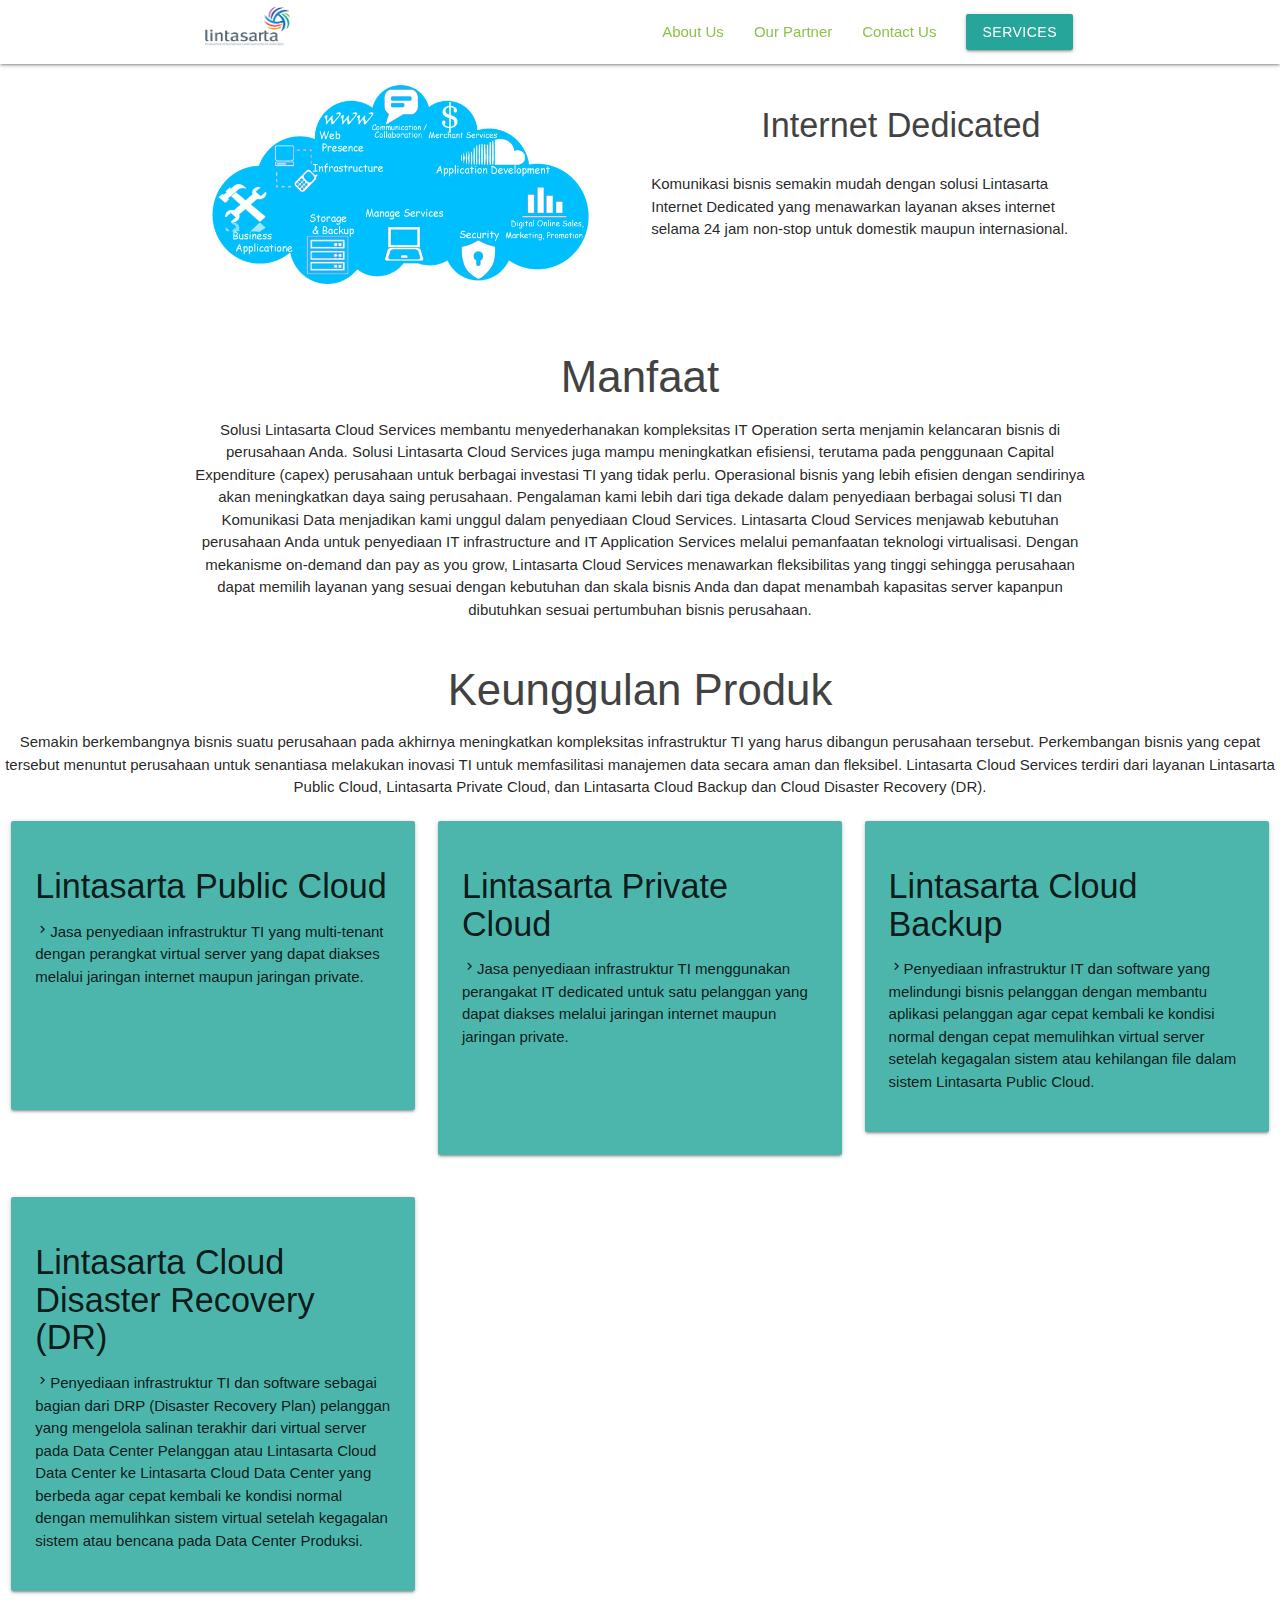
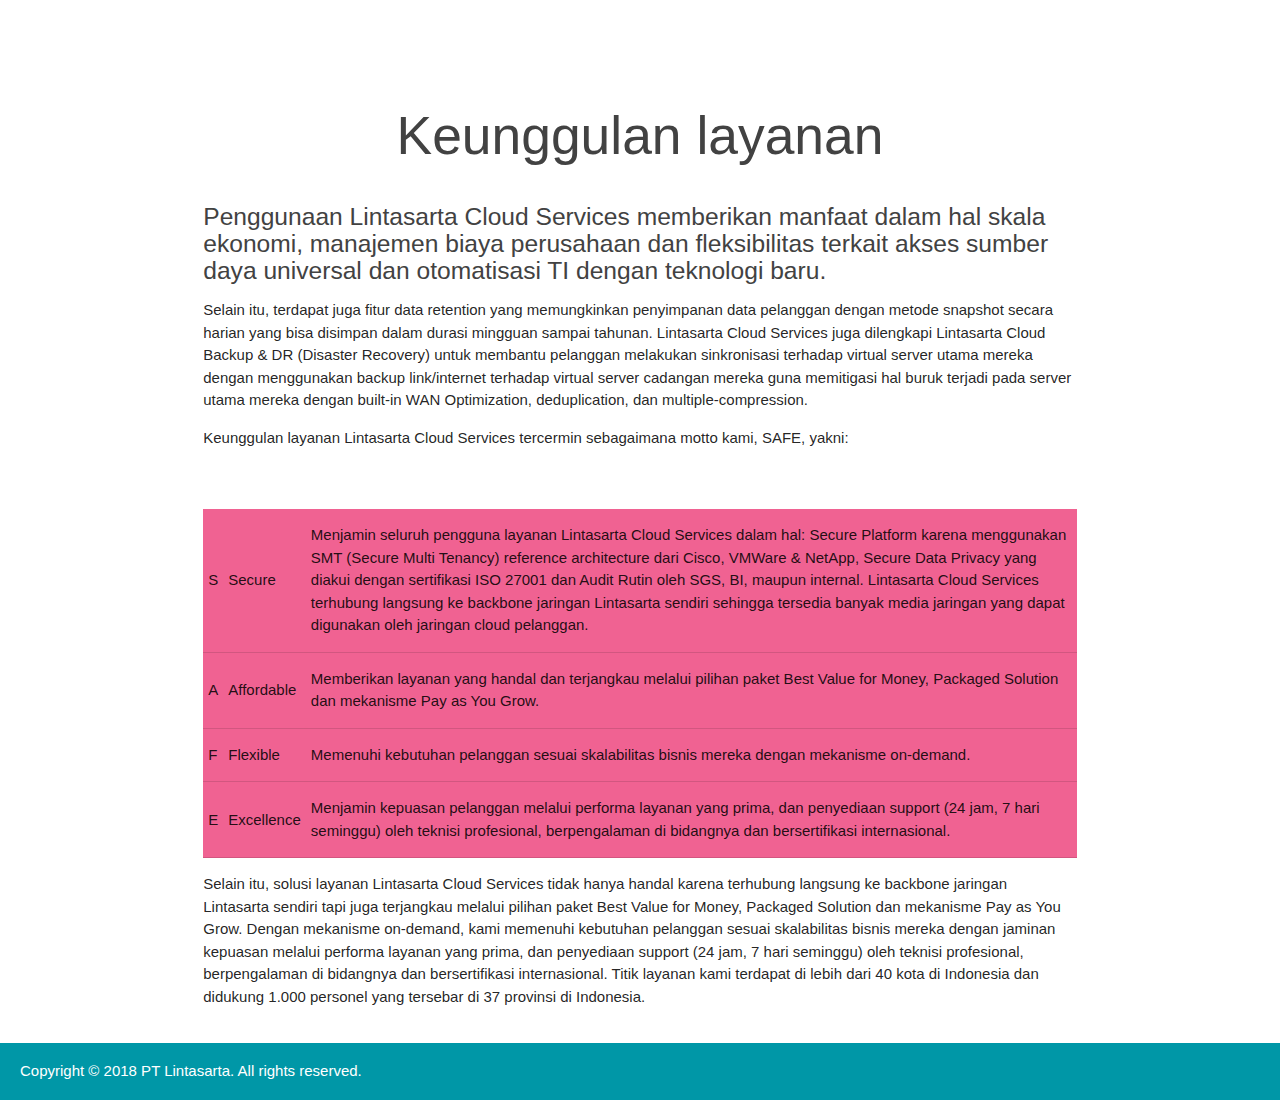
<file: cloud.html>
<!DOCTYPE html>
<html>
  <head>
      <!-- table css -->
      <style>
            table, th, td {
              border: 100px solid black;
              border-collapse: collapse;
              background-color: #f06292;
            }
            th, td {
              padding: 5px;
            }
            th {
              text-align: left;
            }
            </style>
    <!--Import Google Icon Font(harus koneksi ke internet)-->
    <link href="https://fonts.googleapis.com/icon?family=Material+Icons" rel="stylesheet">
    <!--Import materialize.css-->
    <link type="text/css" rel="stylesheet" href="css/materialize.min.css"  media="screen,projection"/>

    <!-- CSS -->
    <link rel="stylesheet" href="css/style.css">

    <!--Let browser know website is optimized for mobile-->
    <meta name="viewport" content="width=device-width, initial-scale=1.0"/>
    <!-- Add icon social media library -->
<link rel="stylesheet" href="https://cdnjs.cloudflare.com/ajax/libs/font-awesome/4.7.0/css/font-awesome.min.css">
  </head>

  <body>

    
    <!-- Navbar -->
    <div class="navbar-fixed">
        <nav class="white">
         <div class="container">
            <div class="nav-wrapper">
                <a href="index.html">
                <img src="img/logo2.jpeg" alt="Website Logo" id="brand-image">
                </a>
                <a href="#" data-target="mobile-nav" class="sidenav-trigger"><i class="material-icons">menu</i></a>
                <ul class="right hide-on-med-and-down">
                <li ><a href="index.html#about" class="light-green-text accent-3">About Us</a></li>
                <li><a href="index.html#clients" class="light-green-text accent-3">Our Partner</a></li>
                 <!-- Dropdown Trigger -->
  <a class='dropdown-trigger btn  ' href='#' data-target='dropdown1'>Services</a>

  <!-- Dropdown Structure -->
  <ul id='dropdown1' class='dropdown-content'>
    <li><a href="internet.html"><i class="material-icons">wifi</i> Lintasarta Internet</a></li>
    <li><a href="datacenter.html"><i class="material-icons">storage</i>Lintasarta Data Center</a></li>
    <li><a href="cloud.html"><i class="material-icons">cloud</i>Lintasarta Cloud Service</a></li>
    <li><a href="smartcity.html"><i class="material-icons">location_city</i>Lintasarta Smart City</a></li>
  </ul>
        
                <li><a href="index.html#contact" class="light-green-text accent-3">Contact Us</a></li>
                </ul>
            </div>
         </div>
        </nav>
    </div>

    <!-- sidenav -->
    <ul class="sidenav" id="mobile-nav">
        <li><a href="sass.html">About Us</a></li>
        <li><a href="badges.html">Clients</a></li>
        <li><a href="badges.html">Services</a></li>
        <li><a href="badges.html">Contact Us</a></li>
    </ul>

   

    <!-- Contact Us -->
    <section id="internet" class="internet">
      <div class="container">      
        <div class="row">
          <div class="col m6 s12 ">
            <img src="img/cloud.jpg" width="400px" height="200px" alt="internet" class="left">
          </div>

          <div class="col m6 s12" >
              <h4 class="light grey-text text-darken-3  " id="address" >Internet Dedicated</h4>
            <p class="right">Komunikasi bisnis semakin mudah dengan solusi Lintasarta Internet Dedicated yang menawarkan layanan akses internet selama 24 jam non-stop untuk domestik maupun internasional.</p>
          </div>
        </div>
      </div>
    </section>

    <h3 class="center light grey-text text-darken-3">Manfaat</h3>
    <div class="container">      
      <div class="row">
    <p style="text-align:center;">Solusi Lintasarta Cloud Services membantu menyederhanakan kompleksitas IT Operation serta menjamin kelancaran bisnis di perusahaan Anda.

        Solusi Lintasarta Cloud Services juga mampu meningkatkan efisiensi, terutama pada penggunaan Capital Expenditure (capex) perusahaan untuk berbagai investasi TI yang tidak perlu. Operasional bisnis yang lebih efisien dengan sendirinya akan meningkatkan daya saing perusahaan.
        
        Pengalaman kami lebih dari tiga dekade dalam penyediaan berbagai solusi TI dan Komunikasi Data menjadikan kami unggul dalam penyediaan Cloud Services.
        
        Lintasarta Cloud Services menjawab kebutuhan perusahaan Anda untuk penyediaan IT infrastructure and IT Application Services melalui pemanfaatan teknologi virtualisasi.
        
        Dengan mekanisme on-demand dan pay as you grow, Lintasarta Cloud Services menawarkan fleksibilitas yang tinggi sehingga perusahaan dapat memilih layanan yang sesuai dengan kebutuhan dan skala bisnis Anda dan dapat menambah kapasitas server kapanpun dibutuhkan sesuai pertumbuhan bisnis perusahaan.</p>
    </div>
  </div>

  <h3 class="center light grey-text text-darken-3">Keunggulan Produk</h3>
  <p class="center">Semakin berkembangnya bisnis suatu perusahaan pada akhirnya meningkatkan kompleksitas infrastruktur TI yang harus dibangun perusahaan tersebut. Perkembangan bisnis yang cepat tersebut menuntut perusahaan untuk senantiasa melakukan inovasi TI untuk memfasilitasi manajemen data secara aman dan fleksibel.

    Lintasarta Cloud Services terdiri dari layanan Lintasarta Public Cloud, Lintasarta Private Cloud, dan Lintasarta Cloud Backup dan Cloud Disaster Recovery (DR).</p>

  <!-- Paket Internet -->
  <div class="row">
    <div class="col s4">
        <div class="card-panel teal lighten-2">
     <h4>Lintasarta Public Cloud</h4>
     <p><i class="tiny material-icons">keyboard_arrow_right</i>Jasa penyediaan infrastruktur TI yang multi-tenant dengan perangkat virtual server yang dapat diakses melalui jaringan internet maupun jaringan private.</p>
    
      <br>
      <br>
      <br>
      <p></p>
    </div>
  </div>
    <div class="col s4">
        <div class="card-panel teal lighten-2">
      <h4>Lintasarta Private Cloud</h4>
     <p><i class="tiny material-icons">keyboard_arrow_right</i>Jasa penyediaan infrastruktur TI menggunakan perangakat IT dedicated untuk satu pelanggan yang dapat diakses melalui jaringan internet maupun jaringan private.</p>
    
     <br>
     <br>
     <br>   
    </div>
  </div>
    <div class="col s4">
        <div class="card-panel teal lighten-2">
      <h4>Lintasarta Cloud Backup</h4>
      <p><i class="tiny material-icons">keyboard_arrow_right</i>Penyediaan infrastruktur IT dan software yang melindungi bisnis pelanggan dengan membantu aplikasi pelanggan agar cepat kembali ke kondisi normal dengan cepat memulihkan virtual server setelah kegagalan sistem atau kehilangan file dalam sistem Lintasarta Public Cloud.</p>
      <p></p>
    </div>
    </div>

  </div>
  <!-- paket internet 2 -->
  <div class="row">
      <div class="col s4">
          <div class="card-panel teal lighten-2">
       <h4>Lintasarta Cloud Disaster Recovery (DR)</h4>
       <p><i class="tiny material-icons">keyboard_arrow_right</i>Penyediaan infrastruktur TI dan software sebagai bagian dari DRP (Disaster Recovery Plan) pelanggan yang mengelola salinan terakhir dari virtual server pada Data Center Pelanggan atau Lintasarta Cloud Data Center ke Lintasarta Cloud Data Center yang berbeda agar cepat kembali ke kondisi normal dengan memulihkan sistem virtual setelah kegagalan sistem atau bencana pada Data Center Produksi.</p>
      </div>
    </div>
     
    </div>
     </div>
     <br>
     <br>

     <h2 class=" light grey-text text-darken-3 center" >Keunggulan layanan</h2>
     
     <div class="container">      
        <div class="row">
          <div class="col m12 s12 ">
                <h5 class="grey-text text-darken-3 ">Penggunaan Lintasarta Cloud Services memberikan manfaat dalam hal skala ekonomi, manajemen biaya perusahaan dan fleksibilitas terkait akses sumber daya universal dan otomatisasi TI dengan teknologi baru.

                    </h5>
     <p>Selain itu, terdapat juga fitur data retention yang memungkinkan penyimpanan data pelanggan dengan metode snapshot secara harian yang bisa disimpan dalam durasi mingguan sampai tahunan. 
        Lintasarta Cloud Services juga dilengkapi Lintasarta Cloud Backup & DR (Disaster Recovery) untuk membantu pelanggan melakukan sinkronisasi terhadap virtual server utama mereka dengan menggunakan backup link/internet terhadap virtual server cadangan mereka guna memitigasi hal buruk terjadi pada server utama mereka dengan built-in WAN Optimization, deduplication, dan multiple-compression. 
        </p>
        <p>Keunggulan layanan Lintasarta Cloud Services tercermin sebagaimana motto kami, SAFE, yakni:</p>
       <br>
       <br>
        <table style="width:100%">
                <tr>
                  <td>S</td>
                  <td>Secure</td> 
                  <td>Menjamin seluruh pengguna layanan Lintasarta Cloud Services dalam hal: Secure Platform karena menggunakan SMT (Secure Multi Tenancy) reference architecture dari Cisco, VMWare & NetApp, Secure Data Privacy yang diakui dengan sertifikasi ISO 27001 dan Audit Rutin oleh SGS, BI, maupun internal. Lintasarta Cloud Services terhubung langsung ke backbone jaringan Lintasarta sendiri sehingga tersedia banyak media jaringan yang dapat digunakan oleh jaringan cloud pelanggan.</td>
                </tr>
                <tr>
                  <td>A</td>
                  <td>Affordable</td>
                  <td>Memberikan layanan yang handal dan terjangkau melalui pilihan paket Best Value for Money, Packaged Solution dan mekanisme Pay as You Grow.</td>
                </tr>
                <tr>
                  <td>F</td>
                  <td>Flexible</td>
                  <td>Memenuhi kebutuhan pelanggan sesuai skalabilitas bisnis mereka dengan mekanisme on-demand.</td>
                </tr>
                <tr>
                  <td>E</td>
                  <td>Excellence</td>
                  <td>Menjamin kepuasan pelanggan melalui performa layanan yang prima, dan penyediaan support (24 jam, 7 hari seminggu) oleh teknisi profesional, berpengalaman di bidangnya dan bersertifikasi internasional.</td>
                </tr>
              </table>

              <p>Selain itu, solusi layanan Lintasarta Cloud Services tidak hanya handal karena terhubung langsung ke backbone jaringan Lintasarta sendiri tapi juga terjangkau melalui pilihan paket Best Value for Money, Packaged Solution dan mekanisme Pay as You Grow.


                    Dengan mekanisme on-demand, kami memenuhi kebutuhan pelanggan sesuai skalabilitas bisnis mereka dengan jaminan kepuasan melalui performa layanan yang prima, dan penyediaan support (24 jam, 7 hari seminggu) oleh teknisi profesional, berpengalaman di bidangnya dan bersertifikasi internasional. Titik layanan kami terdapat di lebih dari 40 kota di Indonesia dan didukung 1.000 personel yang tersebar di 37 provinsi di Indonesia.</p>
    </div>
  </div>
</div>


    <!-- footer -->
    <footer class=" cyan darken-2 white white-text">
      <p id="copy">Copyright &copy;  2018 PT Lintasarta. All rights reserved.</p>
    </footer>

    <!--JavaScript at end of body for optimized loading-->
    <script type="text/javascript" src="js/materialize.min.js"></script>
    <script>
    const sideNav = document.querySelectorAll('.sidenav');
    M.Sidenav.init(sideNav);


    const drop = document.querySelectorAll('.dropdown-trigger')
    M.Dropdown.init(drop,{
      autoTrigger: true,
      closeOnClick: true,
      hover: true,
      outDuration: 900,
      inDuration: 800,
      constrainWidth: true
    });

    
    </script>

  </body>
</html>
</file>
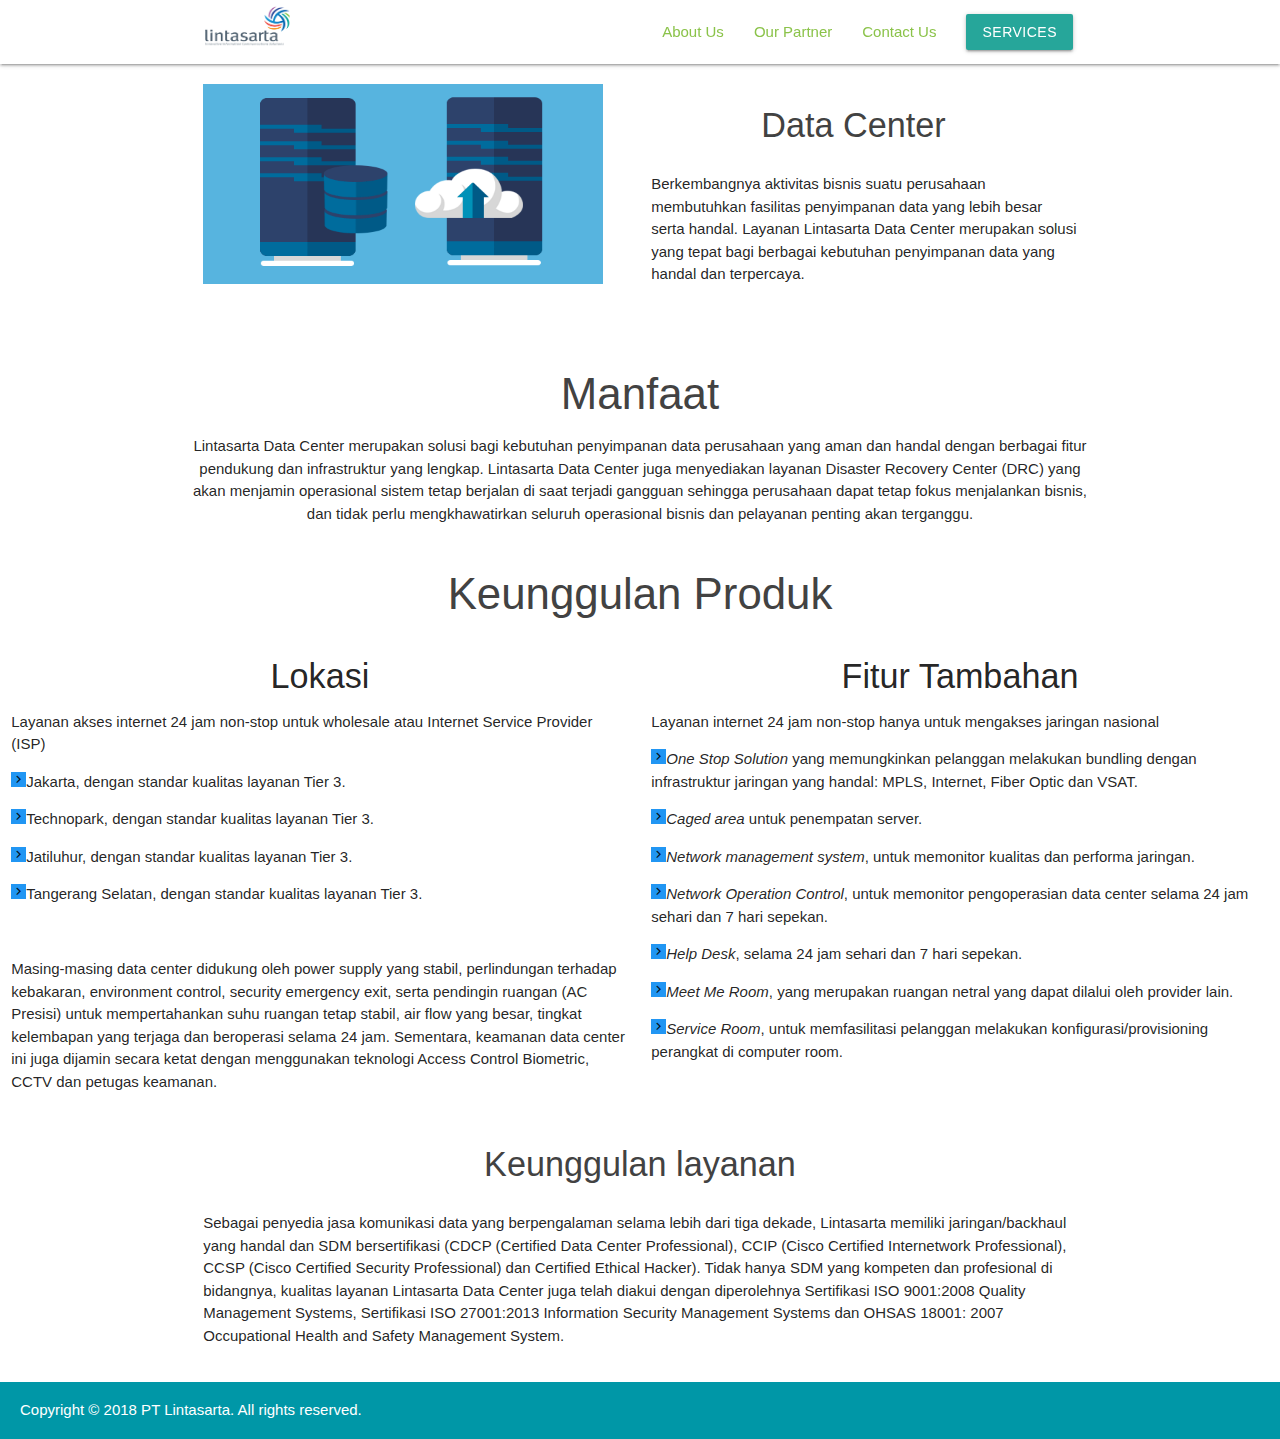
<file: datacenter.html>
<!DOCTYPE html>
<html>
  <head>
    <!--Import Google Icon Font(harus koneksi ke internet)-->
    <link href="https://fonts.googleapis.com/icon?family=Material+Icons" rel="stylesheet">
    <!--Import materialize.css-->
    <link type="text/css" rel="stylesheet" href="css/materialize.min.css"  media="screen,projection"/>

    <!-- CSS -->
    <link rel="stylesheet" href="css/style.css">

    <!--Let browser know website is optimized for mobile-->
    <meta name="viewport" content="width=device-width, initial-scale=1.0"/>
    <!-- Add icon social media library -->
<link rel="stylesheet" href="https://cdnjs.cloudflare.com/ajax/libs/font-awesome/4.7.0/css/font-awesome.min.css">
  </head>

  <body>

    
    <!-- Navbar -->
    <div class="navbar-fixed">
        <nav class="white">
         <div class="container">
            <div class="nav-wrapper">
                <a href="index.html">
                <img src="img/logo2.jpeg" alt="Website Logo" id="brand-image">
                </a>
                <a href="#" data-target="mobile-nav" class="sidenav-trigger"><i class="material-icons">menu</i></a>
                <ul class="right hide-on-med-and-down">
                <li ><a href="index.html#about" class="light-green-text accent-3">About Us</a></li>
                <li><a href="index.html#clients" class="light-green-text accent-3">Our Partner</a></li>
                 <!-- Dropdown Trigger -->
  <a class='dropdown-trigger btn  ' href='#' data-target='dropdown1'>Services</a>

  <!-- Dropdown Structure -->
  <ul id='dropdown1' class='dropdown-content'>
    <li><a href="internet.html"><i class="material-icons">wifi</i> Lintasarta Internet</a></li>
    <li><a href="datacenter.html"><i class="material-icons">storage</i>Lintasarta Data Center</a></li>
    <li><a href="cloud.html"><i class="material-icons">cloud</i>Lintasarta Cloud Service</a></li>
    <li><a href="smartcity.html"><i class="material-icons">location_city</i>Lintasarta Smart City</a></li>
  </ul>
        
                <li><a href="index.html#contact" class="light-green-text accent-3">Contact Us</a></li>
                </ul>
            </div>
         </div>
        </nav>
    </div>

    <!-- sidenav -->
    <ul class="sidenav" id="mobile-nav">
        <li><a href="sass.html">About Us</a></li>
        <li><a href="badges.html">Clients</a></li>
        <li><a href="badges.html">Services</a></li>
        <li><a href="badges.html">Contact Us</a></li>
    </ul>

   

    <!-- Contact Us -->
    <section id="internet" class="internet">
      <div class="container">      
        <div class="row">
          <div class="col m6 s12 ">
            <img src="img/datacenter.png" width="400px" height="200px" alt="internet" class="left">
          </div>

          <div class="col m6 s12" >
              <h4 class="light grey-text text-darken-3  " id="address" >Data Center</h4>
            <p class="right">Berkembangnya aktivitas bisnis suatu perusahaan membutuhkan fasilitas penyimpanan data yang lebih besar serta handal. Layanan Lintasarta Data Center merupakan solusi yang tepat bagi berbagai kebutuhan penyimpanan data yang handal dan terpercaya.</p>
          </div>
        </div>
      </div>
    </section>

    <h3 class="center light grey-text text-darken-3">Manfaat</h3>
    <div class="container">      
      <div class="row">
    <p style="text-align:center;">Lintasarta Data Center merupakan solusi bagi kebutuhan penyimpanan data perusahaan yang aman dan handal dengan berbagai fitur pendukung dan infrastruktur yang lengkap.

        Lintasarta Data Center juga menyediakan layanan Disaster Recovery Center (DRC) yang akan menjamin operasional sistem tetap berjalan di saat terjadi gangguan sehingga perusahaan dapat tetap fokus menjalankan bisnis, dan tidak perlu mengkhawatirkan seluruh operasional bisnis dan pelayanan penting akan terganggu.</p>
    </div>
  </div>

  <h3 class="center light grey-text text-darken-3">Keunggulan Produk</h3>
    

  <!-- Paket Internet -->
  <div class="row">
    <div class="col s6">
        
     <h4 class="center">Lokasi</h4>
     <p>Layanan akses internet 24 jam non-stop untuk wholesale atau Internet Service Provider (ISP)</p>
     <p><i class="tiny material-icons blue">keyboard_arrow_right</i>Jakarta, dengan standar kualitas layanan Tier 3.</p>
     <p><i class="tiny material-icons blue">keyboard_arrow_right</i>Technopark, dengan standar kualitas layanan Tier 3.</p>
     <p><i class="tiny material-icons blue">keyboard_arrow_right</i>Jatiluhur, dengan standar kualitas layanan Tier 3.</p>
     <p><i class="tiny material-icons blue">keyboard_arrow_right</i>Tangerang Selatan, dengan standar kualitas layanan Tier 3.</p> 
     <br>
      <p>Masing-masing data center didukung oleh power supply yang stabil, perlindungan terhadap kebakaran, environment control, security emergency exit, serta pendingin ruangan (AC Presisi) untuk mempertahankan suhu ruangan tetap stabil, air flow yang besar, tingkat kelembapan yang terjaga dan beroperasi selama 24 jam.

        Sementara, keamanan data center ini juga dijamin secara ketat dengan menggunakan teknologi Access Control Biometric, CCTV dan petugas keamanan.</p>
    
  </div>
    <div class="col s6">
       
      <h4 class="center">Fitur Tambahan</h4>
     <p>Layanan internet 24 jam non-stop hanya untuk mengakses jaringan nasional</p>
     <p><i class="tiny material-icons blue">keyboard_arrow_right</i><i>One Stop Solution</i> yang memungkinkan pelanggan melakukan bundling dengan infrastruktur jaringan yang handal: MPLS, Internet, Fiber Optic dan VSAT.</p>
     <p><i class="tiny material-icons blue">keyboard_arrow_right</i><i>Caged area</i> untuk penempatan server.</p>
     <p><i class="tiny material-icons blue">keyboard_arrow_right</i><i>Network management system</i>, untuk memonitor kualitas dan performa jaringan.</p>
     <p><i class="tiny material-icons blue">keyboard_arrow_right</i><i>Network Operation Control</i>, untuk memonitor pengoperasian data center selama 24 jam sehari dan 7 hari sepekan.</p>
     <p><i class="tiny material-icons blue">keyboard_arrow_right</i><i>Help Desk</i>, selama 24 jam sehari dan 7 hari sepekan.</p>
     <p><i class="tiny material-icons blue">keyboard_arrow_right</i><i>Meet Me Room</i>, yang merupakan ruangan netral yang dapat dilalui oleh provider lain.</p>
     <p><i class="tiny material-icons blue">keyboard_arrow_right</i><i>Service Room</i>, untuk memfasilitasi pelanggan melakukan konfigurasi/provisioning perangkat di computer room.</p>


     <br>
     <br>   
    
  </div>
    </div>
  
     </div>

     <h4 class=" light grey-text text-darken-3 center" >Keunggulan layanan</h4>
     <div class="container">      
        <div class="row">
          <div class="col m12 s12 ">
    <p>Sebagai penyedia jasa komunikasi data yang berpengalaman selama lebih dari tiga dekade, Lintasarta memiliki jaringan/backhaul yang handal dan SDM bersertifikasi (CDCP (Certified Data Center Professional), CCIP (Cisco Certified Internetwork Professional), CCSP (Cisco Certified Security Professional) dan Certified Ethical Hacker). 

        Tidak hanya SDM yang kompeten dan profesional di bidangnya, kualitas layanan Lintasarta Data Center juga telah diakui dengan diperolehnya Sertifikasi ISO 9001:2008 Quality Management Systems, Sertifikasi ISO 27001:2013 Information Security Management Systems dan OHSAS 18001: 2007 Occupational Health and Safety Management System.</p>
    </div>
  </div>
</div>


    <!-- footer -->
    <footer class=" cyan darken-2 white white-text">
      <p id="copy">Copyright &copy;  2018 PT Lintasarta. All rights reserved.</p>
    </footer>

    <!--JavaScript at end of body for optimized loading-->
    <script type="text/javascript" src="js/materialize.min.js"></script>
    <script>
    const sideNav = document.querySelectorAll('.sidenav');
    M.Sidenav.init(sideNav);


    const drop = document.querySelectorAll('.dropdown-trigger')
    M.Dropdown.init(drop,{
      autoTrigger: true,
      closeOnClick: true,
      hover: true,
      outDuration: 900,
      inDuration: 800,
      constrainWidth: true
    });

    
    </script>

  </body>
</html>
</file>
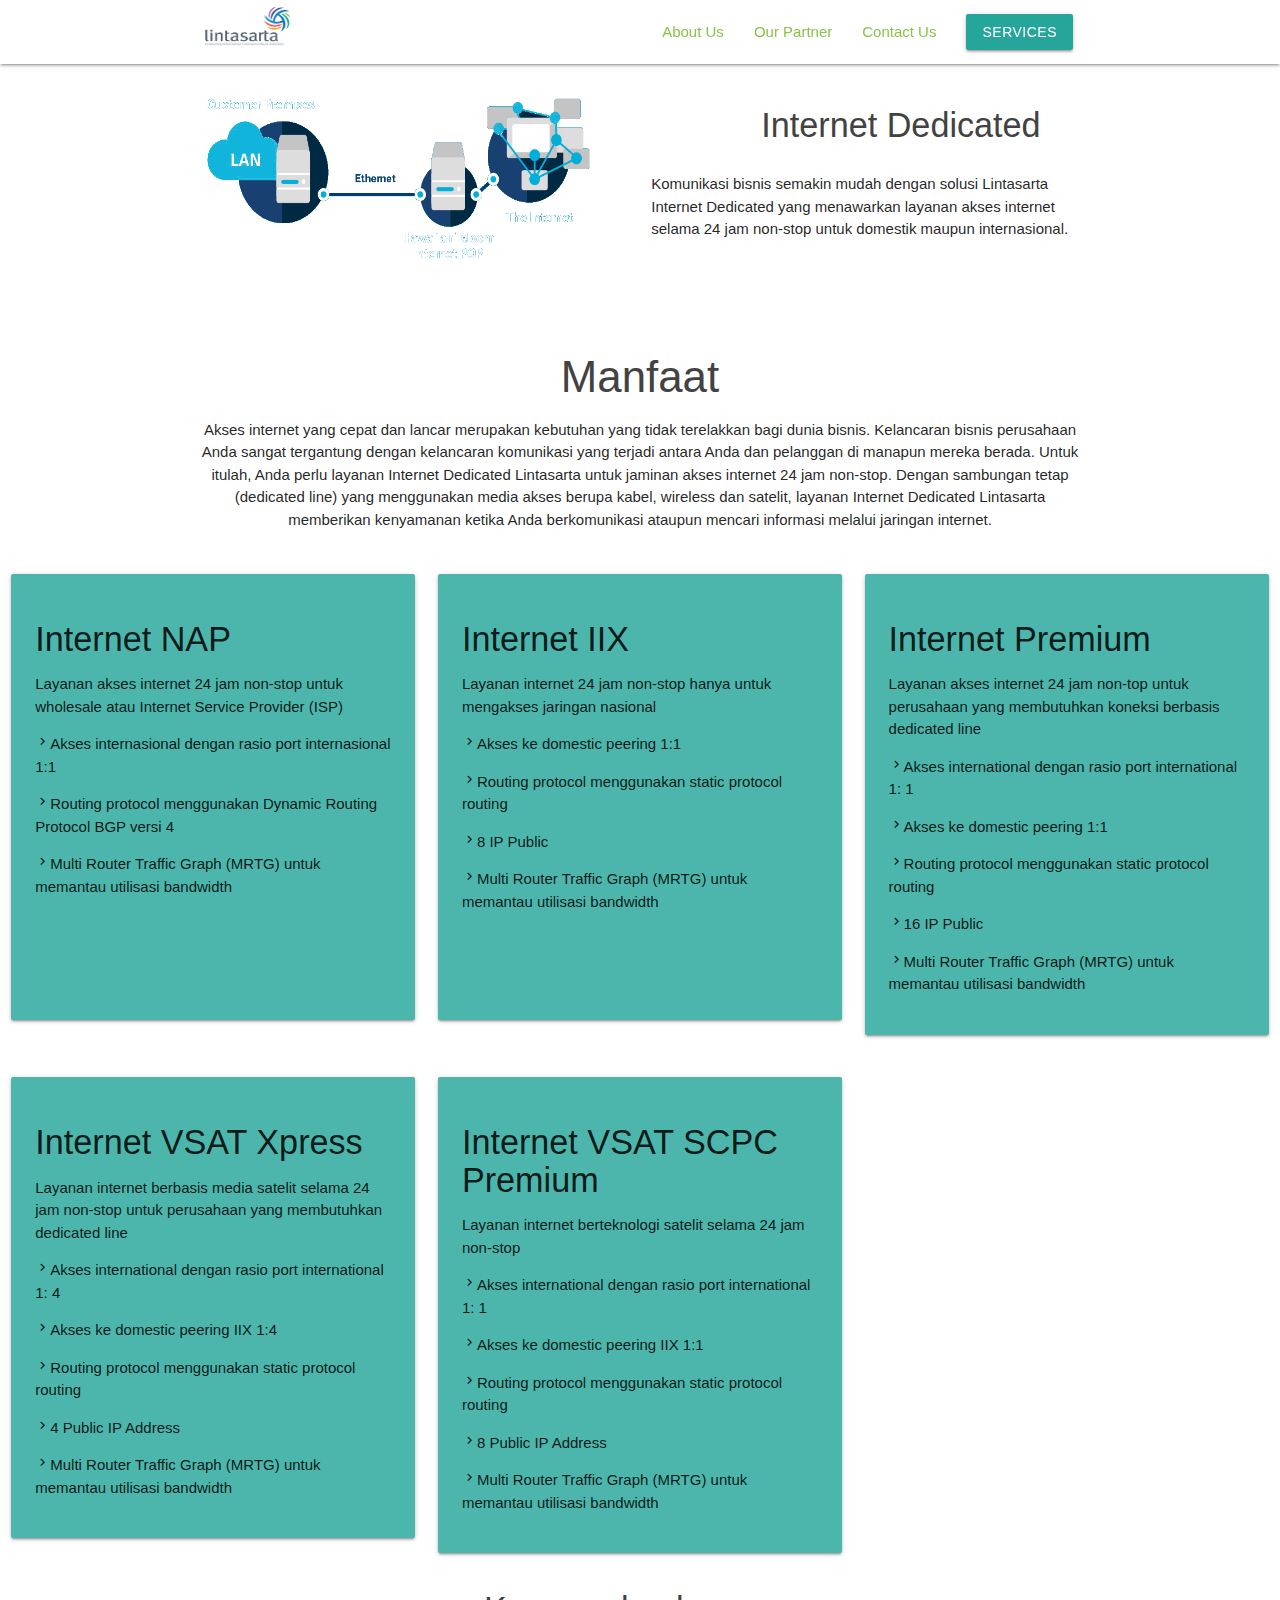
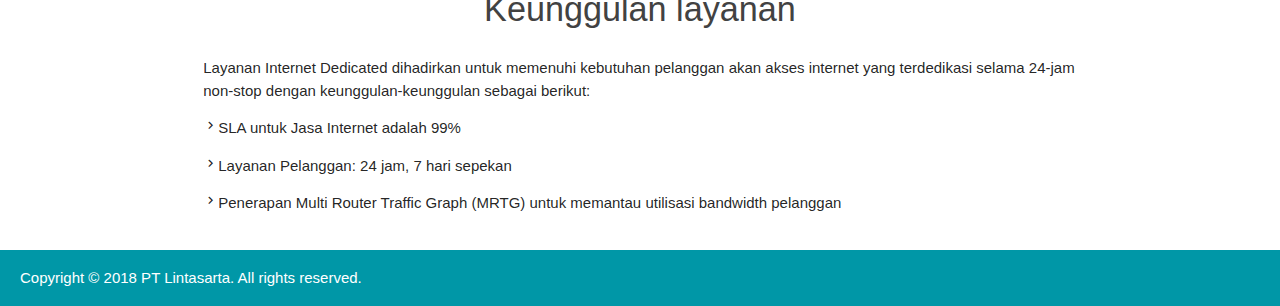
<file: internet.html>
<!DOCTYPE html>
<html>
  <head>
    <!--Import Google Icon Font(harus koneksi ke internet)-->
    <link href="https://fonts.googleapis.com/icon?family=Material+Icons" rel="stylesheet">
    <!--Import materialize.css-->
    <link type="text/css" rel="stylesheet" href="css/materialize.min.css"  media="screen,projection"/>

    <!-- CSS -->
    <link rel="stylesheet" href="css/style.css">

    <!--Let browser know website is optimized for mobile-->
    <meta name="viewport" content="width=device-width, initial-scale=1.0"/>
    <!-- Add icon social media library -->
<link rel="stylesheet" href="https://cdnjs.cloudflare.com/ajax/libs/font-awesome/4.7.0/css/font-awesome.min.css">
  </head>

  <body>

    
    <!-- Navbar -->
    <div class="navbar-fixed">
        <nav class="white">
         <div class="container">
            <div class="nav-wrapper">
                <a href="index.html">
                <img src="img/logo2.jpeg" alt="Website Logo" id="brand-image">
                </a>
                <a href="#" data-target="mobile-nav" class="sidenav-trigger"><i class="material-icons">menu</i></a>
                <ul class="right hide-on-med-and-down">
                <li ><a href="index.html#about" class="light-green-text accent-3">About Us</a></li>
                <li><a href="index.html#clients" class="light-green-text accent-3">Our Partner</a></li>
                 <!-- Dropdown Trigger -->
  <a class='dropdown-trigger btn  ' href='#' data-target='dropdown1'>Services</a>

  <!-- Dropdown Structure -->
  <ul id='dropdown1' class='dropdown-content'>
    <li><a href="internet.html"><i class="material-icons">wifi</i> Lintasarta Internet</a></li>
    <li><a href="datacenter.html"><i class="material-icons">storage</i>Lintasarta Data Center</a></li>
    <li><a href="cloud.html"><i class="material-icons">cloud</i>Lintasarta Cloud Service</a></li>
    <li><a href="smartcity.html"><i class="material-icons">location_city</i>Lintasarta Smart City</a></li>
  </ul>
        
                <li><a href="index.html#contact" class="light-green-text accent-3">Contact Us</a></li>
                </ul>
            </div>
         </div>
        </nav>
    </div>

    <!-- sidenav -->
    <ul class="sidenav" id="mobile-nav">
        <li><a href="sass.html">About Us</a></li>
        <li><a href="badges.html">Clients</a></li>
        <li><a href="badges.html">Services</a></li>
        <li><a href="badges.html">Contact Us</a></li>
    </ul>

   

    <!-- Contact Us -->
    <section id="internet" class="internet">
      <div class="container">      
        <div class="row">
          <div class="col m6 s12 ">
            <img src="img/internet.jpg" width="400px" height="200px" alt="internet" class="left">
          </div>

          <div class="col m6 s12" >
              <h4 class="light grey-text text-darken-3  " id="address" >Internet Dedicated</h4>
            <p class="right">Komunikasi bisnis semakin mudah dengan solusi Lintasarta Internet Dedicated yang menawarkan layanan akses internet selama 24 jam non-stop untuk domestik maupun internasional.</p>
          </div>
        </div>
      </div>
    </section>

    <h3 class="center light grey-text text-darken-3">Manfaat</h3>
    <div class="container">      
      <div class="row">
    <p style="text-align:center;">Akses internet yang cepat dan lancar merupakan kebutuhan yang tidak terelakkan bagi dunia bisnis.
     Kelancaran bisnis perusahaan Anda sangat tergantung dengan kelancaran komunikasi yang terjadi antara Anda dan pelanggan di manapun mereka berada. 
      Untuk itulah, Anda perlu layanan Internet Dedicated Lintasarta untuk jaminan akses internet 24 jam non-stop.
      Dengan sambungan tetap (dedicated line) yang menggunakan media akses berupa kabel, wireless dan satelit, layanan Internet Dedicated Lintasarta memberikan kenyamanan ketika Anda berkomunikasi ataupun mencari informasi melalui jaringan internet.</p>
    </div>
  </div>

  <!-- Paket Internet -->
  <div class="row">
    <div class="col s4">
        <div class="card-panel teal lighten-2">
     <h4>Internet NAP</h4>
     <p>Layanan akses internet 24 jam non-stop untuk wholesale atau Internet Service Provider (ISP)</p>
     <p><i class="tiny material-icons">keyboard_arrow_right</i>Akses internasional dengan rasio port internasional 1:1</p>
     <p><i class="tiny material-icons">keyboard_arrow_right</i>Routing protocol menggunakan Dynamic Routing Protocol BGP versi 4</p>
     <p><i class="tiny material-icons">keyboard_arrow_right</i>Multi Router Traffic Graph (MRTG) untuk memantau utilisasi bandwidth</p>
      <br>
      <br>
      <br>
      <p></p>
    </div>
  </div>
    <div class="col s4">
        <div class="card-panel teal lighten-2">
      <h4>Internet IIX</h4>
     <p>Layanan internet 24 jam non-stop hanya untuk mengakses jaringan nasional</p>
     <p><i class="tiny material-icons">keyboard_arrow_right</i>Akses ke domestic peering 1:1</p>
     <p><i class="tiny material-icons">keyboard_arrow_right</i>Routing protocol menggunakan static protocol routing</p>
     <p><i class="tiny material-icons">keyboard_arrow_right</i>8 IP Public</p>
     <p><i class="tiny material-icons">keyboard_arrow_right</i>Multi Router Traffic Graph (MRTG) untuk memantau utilisasi bandwidth</p>
     <br>
     <br>
     <br>   
    </div>
  </div>
    <div class="col s4">
        <div class="card-panel teal lighten-2">
      <h4>Internet Premium</h4>
      <p>Layanan akses internet 24 jam non-top untuk perusahaan yang membutuhkan koneksi berbasis dedicated line</p>
      <p><i class="tiny material-icons">keyboard_arrow_right</i>Akses international dengan rasio port international 1: 1</p>
      <p><i class="tiny material-icons">keyboard_arrow_right</i>Akses ke domestic peering 1:1</p>
      <p><i class="tiny material-icons">keyboard_arrow_right</i>Routing protocol menggunakan static protocol routing</p>
      <p><i class="tiny material-icons">keyboard_arrow_right</i>16 IP Public</p>
      <p><i class="tiny material-icons">keyboard_arrow_right</i>Multi Router Traffic Graph (MRTG) untuk memantau utilisasi bandwidth</p>
      <p></p>
    </div>
    </div>

  </div>
  <!-- paket internet 2 -->
  <div class="row">
      <div class="col s4">
          <div class="card-panel teal lighten-2">
       <h4>Internet VSAT Xpress</h4>
       <p>Layanan internet berbasis media satelit selama 24 jam non-stop untuk perusahaan yang membutuhkan dedicated line</p>
       <p><i class="tiny material-icons">keyboard_arrow_right</i>Akses international dengan rasio port international 1: 4</p>
       <p><i class="tiny material-icons">keyboard_arrow_right</i>Akses ke domestic peering  IIX 1:4</p>
       <p><i class="tiny material-icons">keyboard_arrow_right</i>Routing protocol menggunakan static protocol routing</p>
       <p><i class="tiny material-icons">keyboard_arrow_right</i>4 Public IP Address</p>
       <p><i class="tiny material-icons">keyboard_arrow_right</i>Multi Router Traffic Graph (MRTG) untuk memantau utilisasi bandwidth</p>
      </div>
    </div>
      <div class="col s4">
          <div class="card-panel teal lighten-2">
        <h4>Internet VSAT SCPC Premium</h4>
       <p>Layanan internet berteknologi satelit selama 24 jam non-stop</p>
       <p><i class="tiny material-icons">keyboard_arrow_right</i>Akses international dengan rasio port international 1: 1</p>
       <p><i class="tiny material-icons">keyboard_arrow_right</i>Akses ke domestic peering  IIX 1:1</p>
       <p><i class="tiny material-icons">keyboard_arrow_right</i>Routing protocol menggunakan static protocol routing</p>
       <p><i class="tiny material-icons">keyboard_arrow_right</i>8 Public IP Address</p>
       <p><i class="tiny material-icons">keyboard_arrow_right</i>Multi Router Traffic Graph (MRTG) untuk memantau utilisasi bandwidth</p>
            
      </div>
    </div>
     </div>

     <h4 class=" light grey-text text-darken-3 center" >Keunggulan layanan</h4>
     <div class="container">      
        <div class="row">
          <div class="col m12 s12 ">
     <p>Layanan Internet Dedicated dihadirkan untuk memenuhi kebutuhan pelanggan akan akses internet yang terdedikasi selama 24-jam non-stop dengan keunggulan-keunggulan sebagai berikut:</p>
     <p><i class="tiny material-icons">keyboard_arrow_right</i>SLA untuk Jasa Internet adalah 99%</p>
     <p><i class="tiny material-icons">keyboard_arrow_right</i>Layanan Pelanggan: 24 jam, 7 hari sepekan</p>
     <p><i class="tiny material-icons">keyboard_arrow_right</i>Penerapan Multi Router Traffic Graph (MRTG) untuk memantau utilisasi bandwidth pelanggan</p>
    </div>
  </div>
</div>


    <!-- footer -->
    <footer class=" cyan darken-2 white white-text">
      <p id="copy">Copyright &copy;  2018 PT Lintasarta. All rights reserved.</p>
    </footer>

    <!--JavaScript at end of body for optimized loading-->
    <script type="text/javascript" src="js/materialize.min.js"></script>
    <script>
    const sideNav = document.querySelectorAll('.sidenav');
    M.Sidenav.init(sideNav);


    const drop = document.querySelectorAll('.dropdown-trigger')
    M.Dropdown.init(drop,{
      autoTrigger: true,
      closeOnClick: true,
      hover: true,
      outDuration: 900,
      inDuration: 800,
      constrainWidth: true
    });

    
    </script>

  </body>
</html>
</file>
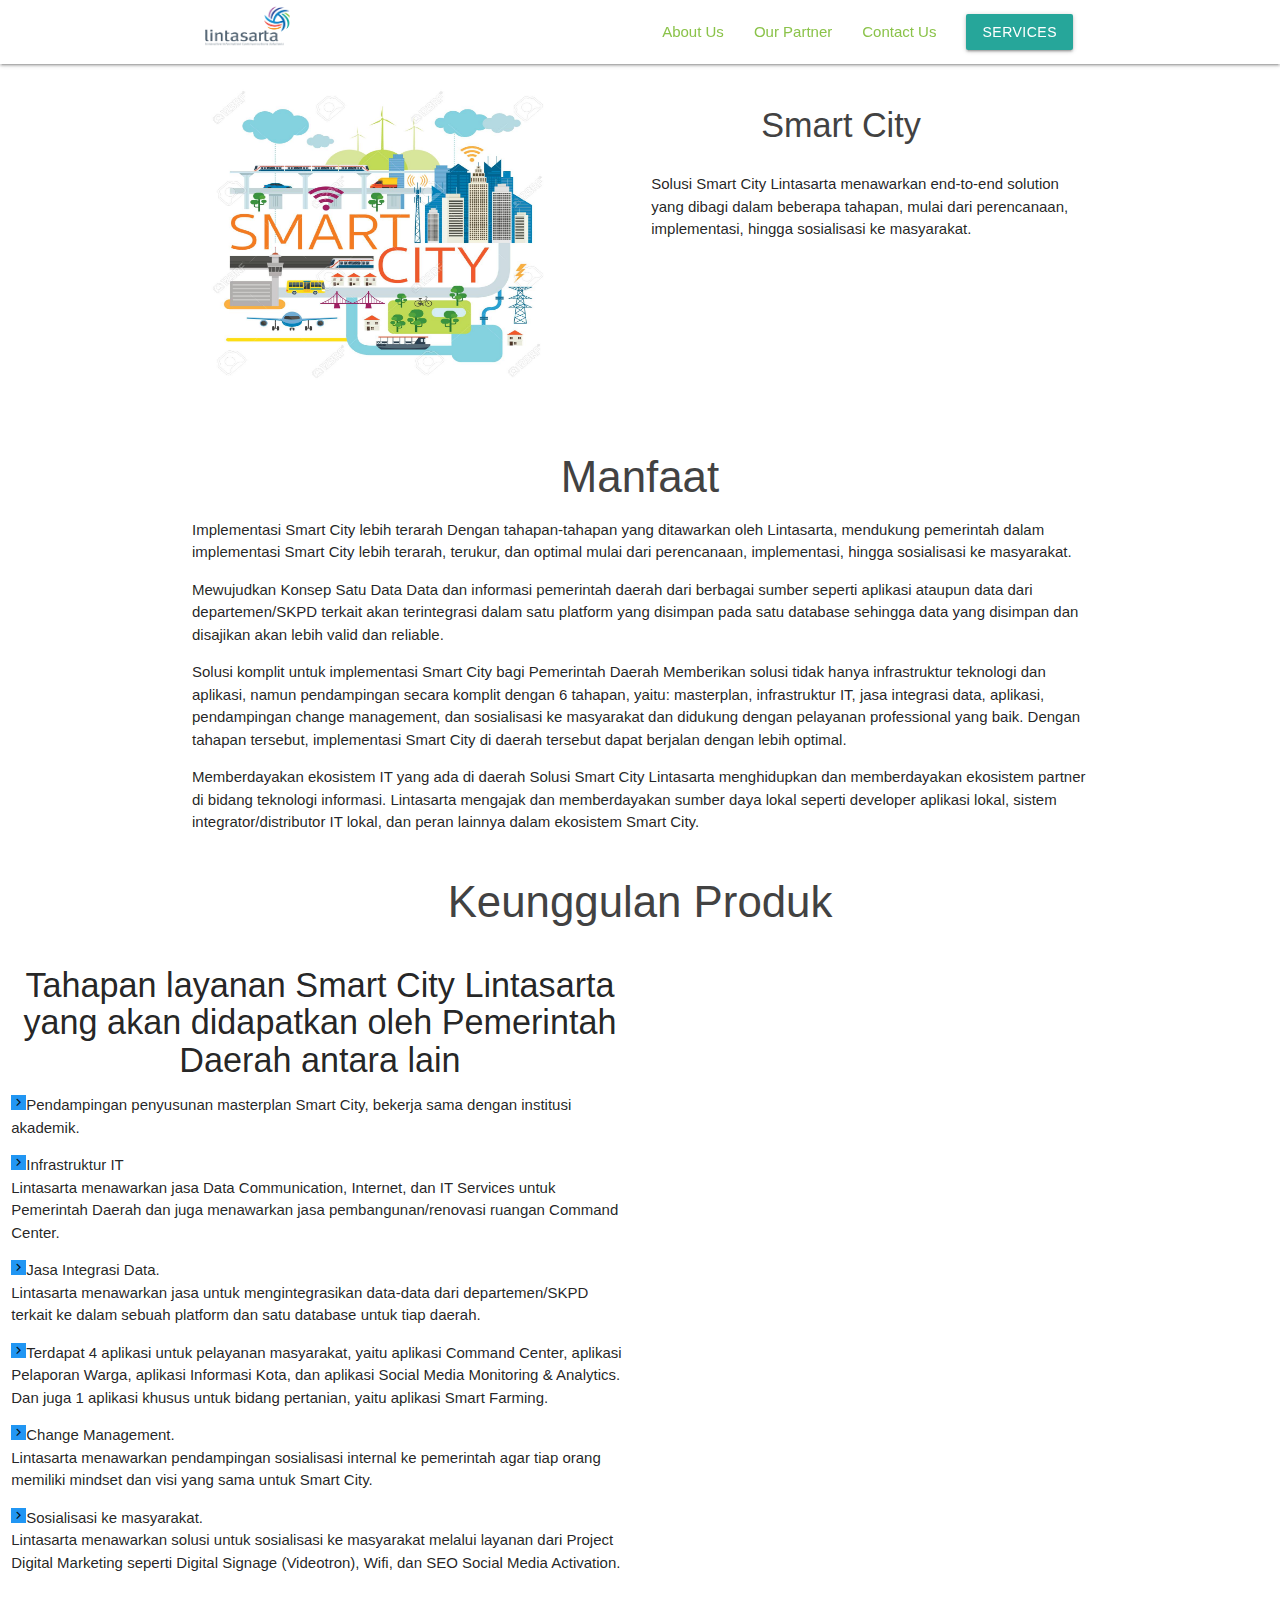
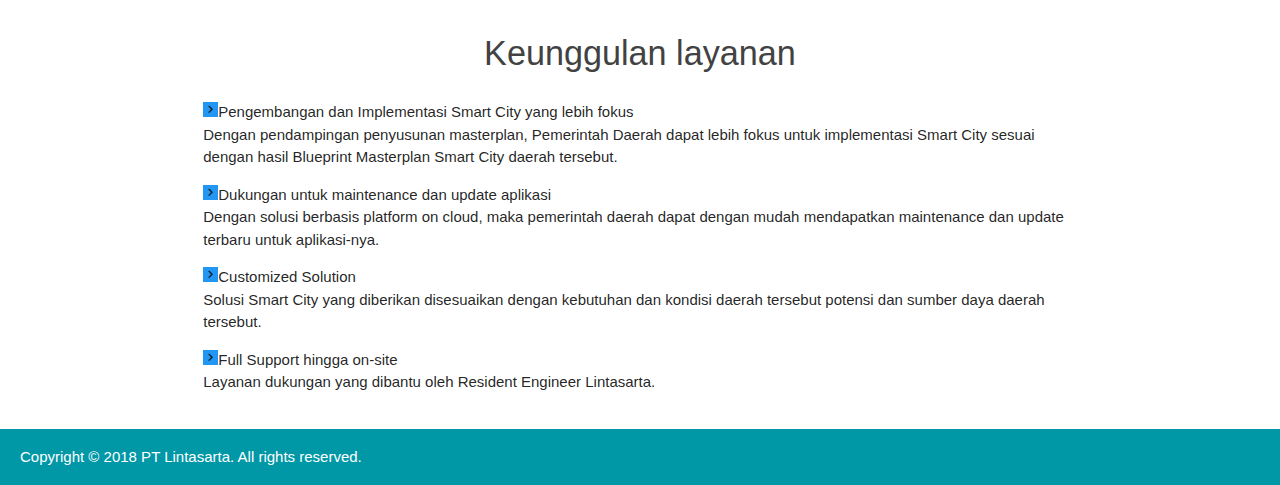
<file: smartcity.html>
<!DOCTYPE html>
<html>
  <head>
    <!--Import Google Icon Font(harus koneksi ke internet)-->
    <link href="https://fonts.googleapis.com/icon?family=Material+Icons" rel="stylesheet">
    <!--Import materialize.css-->
    <link type="text/css" rel="stylesheet" href="css/materialize.min.css"  media="screen,projection"/>

    <!-- CSS -->
    <link rel="stylesheet" href="css/style.css">

    <!--Let browser know website is optimized for mobile-->
    <meta name="viewport" content="width=device-width, initial-scale=1.0"/>
    <!-- Add icon social media library -->
<link rel="stylesheet" href="https://cdnjs.cloudflare.com/ajax/libs/font-awesome/4.7.0/css/font-awesome.min.css">
  </head>

  <body>

    
    <!-- Navbar -->
    <div class="navbar-fixed">
        <nav class="white">
         <div class="container">
            <div class="nav-wrapper">
                <a href="index.html">
                <img src="img/logo2.jpeg" alt="Website Logo" id="brand-image">
                </a>
                <a href="#" data-target="mobile-nav" class="sidenav-trigger"><i class="material-icons">menu</i></a>
                <ul class="right hide-on-med-and-down">
                <li ><a href="index.html#about" class="light-green-text accent-3">About Us</a></li>
                <li><a href="index.html#clients" class="light-green-text accent-3">Our Partner</a></li>
                 <!-- Dropdown Trigger -->
  <a class='dropdown-trigger btn  ' href='#' data-target='dropdown1'>Services</a>

  <!-- Dropdown Structure -->
  <ul id='dropdown1' class='dropdown-content'>
    <li><a href="internet.html"><i class="material-icons">wifi</i> Lintasarta Internet</a></li>
    <li><a href="datacenter.html"><i class="material-icons">storage</i>Lintasarta Data Center</a></li>
    <li><a href="cloud.html"><i class="material-icons">cloud</i>Lintasarta Cloud Service</a></li>
    <li><a href="smartcity.html!"><i class="material-icons">location_city</i>Lintasarta Smart City</a></li>
  </ul>
        
                <li><a href="index.html#contact" class="light-green-text accent-3">Contact Us</a></li>
                </ul>
            </div>
         </div>
        </nav>
    </div>

    <!-- sidenav -->
    <ul class="sidenav" id="mobile-nav">
        <li><a href="sass.html">About Us</a></li>
        <li><a href="badges.html">Clients</a></li>
        <li><a href="badges.html">Services</a></li>
        <li><a href="badges.html">Contact Us</a></li>
    </ul>

   

    <!-- Contact Us -->
    <section id="internet" class="internet">
      <div class="container">      
        <div class="row">
          <div class="col m6 s12 ">
            <img src="img/smatcity.jpg" width="350px" height="300px" alt="internet" class="left">
          </div>

          <div class="col m6 s12" >
              <h4 class="light grey-text text-darken-3  " id="address" >Smart City</h4>
            <p class="right">Solusi Smart City Lintasarta menawarkan end-to-end solution yang dibagi dalam beberapa tahapan, mulai dari perencanaan, implementasi, hingga sosialisasi ke masyarakat.</p>
          </div>
        </div>
      </div>
    </section>

    <h3 class="center light grey-text text-darken-3">Manfaat</h3>
    <div class="container">      
      <div class="row">
    <p style="text-align:left">Implementasi Smart City lebih terarah
        Dengan tahapan-tahapan yang ditawarkan oleh Lintasarta, mendukung pemerintah dalam implementasi Smart City lebih terarah, terukur, dan optimal mulai dari perencanaan, implementasi, hingga sosialisasi ke masyarakat.</p>
        
        <p style="text-align:left">Mewujudkan Konsep Satu Data
        Data dan informasi pemerintah daerah dari berbagai sumber seperti aplikasi ataupun data dari departemen/SKPD terkait akan terintegrasi dalam satu platform yang disimpan pada satu database sehingga data yang disimpan dan disajikan akan lebih valid dan reliable.</p>
        
        <p style="text-align:left">Solusi komplit untuk implementasi Smart City bagi Pemerintah Daerah
        Memberikan solusi tidak hanya infrastruktur teknologi dan aplikasi, namun pendampingan secara komplit dengan 6 tahapan, yaitu: masterplan, infrastruktur IT, jasa integrasi data, aplikasi, pendampingan change management, dan sosialisasi ke masyarakat dan didukung dengan pelayanan professional yang baik. Dengan tahapan tersebut, implementasi Smart City di daerah tersebut dapat berjalan dengan lebih optimal.</p>
        
        <p style="text-align:left"></p> Memberdayakan ekosistem IT yang ada di daerah
        Solusi Smart City Lintasarta menghidupkan dan memberdayakan ekosistem partner di bidang teknologi informasi. Lintasarta mengajak dan memberdayakan sumber daya lokal seperti developer aplikasi lokal, sistem integrator/distributor IT lokal, dan peran lainnya dalam ekosistem Smart City.</p>
    </div>
  </div>

  <h3 class="center light grey-text text-darken-3">Keunggulan Produk</h3>
    

  <!-- Paket Internet -->
  <div class="row">
    <div class="col s6">
        
     <h4 class="center">Tahapan layanan Smart City Lintasarta yang akan didapatkan oleh Pemerintah Daerah antara lain</h4>
     <p><i class="tiny material-icons blue">keyboard_arrow_right</i>Pendampingan penyusunan masterplan Smart City, bekerja sama dengan institusi akademik.</p>
     <p><i class="tiny material-icons blue">keyboard_arrow_right</i>Infrastruktur IT <br>Lintasarta menawarkan jasa Data Communication, Internet, dan IT Services untuk Pemerintah Daerah dan juga menawarkan jasa pembangunan/renovasi ruangan Command Center.</p>
     <p><i class="tiny material-icons blue">keyboard_arrow_right</i>Jasa Integrasi Data. <br>Lintasarta menawarkan jasa untuk mengintegrasikan data-data dari departemen/SKPD terkait ke dalam sebuah platform dan satu database untuk tiap daerah.</p>
     <p><i class="tiny material-icons blue">keyboard_arrow_right</i>Terdapat 4 aplikasi untuk pelayanan masyarakat, yaitu aplikasi Command Center, aplikasi Pelaporan Warga, aplikasi Informasi Kota, dan aplikasi Social Media Monitoring & Analytics. Dan juga 1 aplikasi khusus untuk bidang pertanian, yaitu aplikasi Smart Farming.</p>
     <p><i class="tiny material-icons blue">keyboard_arrow_right</i>Change Management.  <br>Lintasarta menawarkan pendampingan sosialisasi internal ke pemerintah agar tiap orang memiliki mindset dan visi yang sama untuk Smart City.</p>
     <p><i class="tiny material-icons blue">keyboard_arrow_right</i>Sosialisasi ke masyarakat.  <br>Lintasarta menawarkan solusi untuk sosialisasi ke masyarakat melalui layanan dari Project Digital Marketing seperti Digital Signage (Videotron), Wifi, dan SEO Social Media Activation.</p>
     <br>
  </div>
    </div>
  </div>

     <h4 class=" light grey-text text-darken-3 center" >Keunggulan layanan</h4>
     <div class="container">      
        <div class="row">
          <div class="col m12 s12 ">
              <p><i class="tiny material-icons blue">keyboard_arrow_right</i>Pengembangan dan Implementasi Smart City yang lebih fokus <br>Dengan pendampingan penyusunan masterplan, Pemerintah Daerah dapat lebih fokus untuk implementasi Smart City sesuai dengan hasil Blueprint Masterplan Smart City daerah tersebut.</p>
              <p><i class="tiny material-icons blue">keyboard_arrow_right</i>Dukungan untuk maintenance dan update aplikasi <br>Dengan solusi berbasis platform on cloud, maka pemerintah daerah dapat dengan mudah mendapatkan maintenance dan update terbaru untuk aplikasi-nya.</p>
              <p><i class="tiny material-icons blue">keyboard_arrow_right</i>Customized Solution <br>Solusi Smart City yang diberikan disesuaikan dengan kebutuhan dan kondisi daerah tersebut potensi dan sumber daya daerah tersebut.</p>
              <p><i class="tiny material-icons blue">keyboard_arrow_right</i>Full Support hingga on-site<br>Layanan dukungan yang dibantu oleh Resident Engineer Lintasarta.</p>
    </div>
  </div>
</div>


    <!-- footer -->
    <footer class=" cyan darken-2 white white-text">
      <p id="copy">Copyright &copy;  2018 PT Lintasarta. All rights reserved.</p>
    </footer>

    <!--JavaScript at end of body for optimized loading-->
    <script type="text/javascript" src="js/materialize.min.js"></script>
    <script>
    const sideNav = document.querySelectorAll('.sidenav');
    M.Sidenav.init(sideNav);


    const drop = document.querySelectorAll('.dropdown-trigger')
    M.Dropdown.init(drop,{
      autoTrigger: true,
      closeOnClick: true,
      hover: true,
      outDuration: 900,
      inDuration: 800,
      constrainWidth: true
    });

    
    </script>

  </body>
</html>
</file>
<file: css/style.css>
/* index.html */

.slider h3,
.slider h5,
.clients h3{
    text-shadow: 1px 1px 1px rgba(0, 0, 0, 3.8)
}
.dropdown {
    position: relative;
    display: inline-block;
}
.dropdown-content {
    align-self: auto;
    display: none;
    background-color:whitesmoke;
 min-width: 400px;}
#brand-image{
    margin-top: 2px;
    height: 58px;
}
.parallax-container {
    height: 300px;
}
#row2{
    margin-top: 12px;
}
#contact{
    margin-left: 90px;
}
#address{
    margin-left: 110px;
}
#buttoncontact{
    margin-left: 60px;
    border-radius: 18px;
}
#video{
    margin-left: 10px;
}
footer{
padding: 2px 0;
}
#copy{
    margin-left: 20px;
}
section{
    padding: 20px 0;
}
/* internet.html */


.socicons-list {
    list-style: none;
  display: flex;
  justify-content: right;
  align-items: right ;
  height: 10vh;
  margin-left: 900px;
}
.socicons-list li {
  margin: 10px 20px;
}
.socicons-list li a {
  text-decoration: none;
  padding: 10px;
    font-size: 30px;
  border-radius: 20%;
  color: #fff;
    background-color: #f1f1f1;
  transition: all ease-in-out 150ms;
}
.socicons-list li a:hover {
text-shadow: 0 5px 10px #212121;
}

.socicons-list li:nth-child(1) a {
    background-color: #3e5b98;
}
.socicons-list li:nth-child(2) a {
    background-color: #c13584;
}
.socicons-list li:nth-child(3) a {
    background-color: #4da7de;
}
.socicons-list li:nth-child(4) a {
    background-color: #dd4b39;
}
.socicons-list li:nth-child(5) a {
    background-color: #1769ff;
}
</file>
